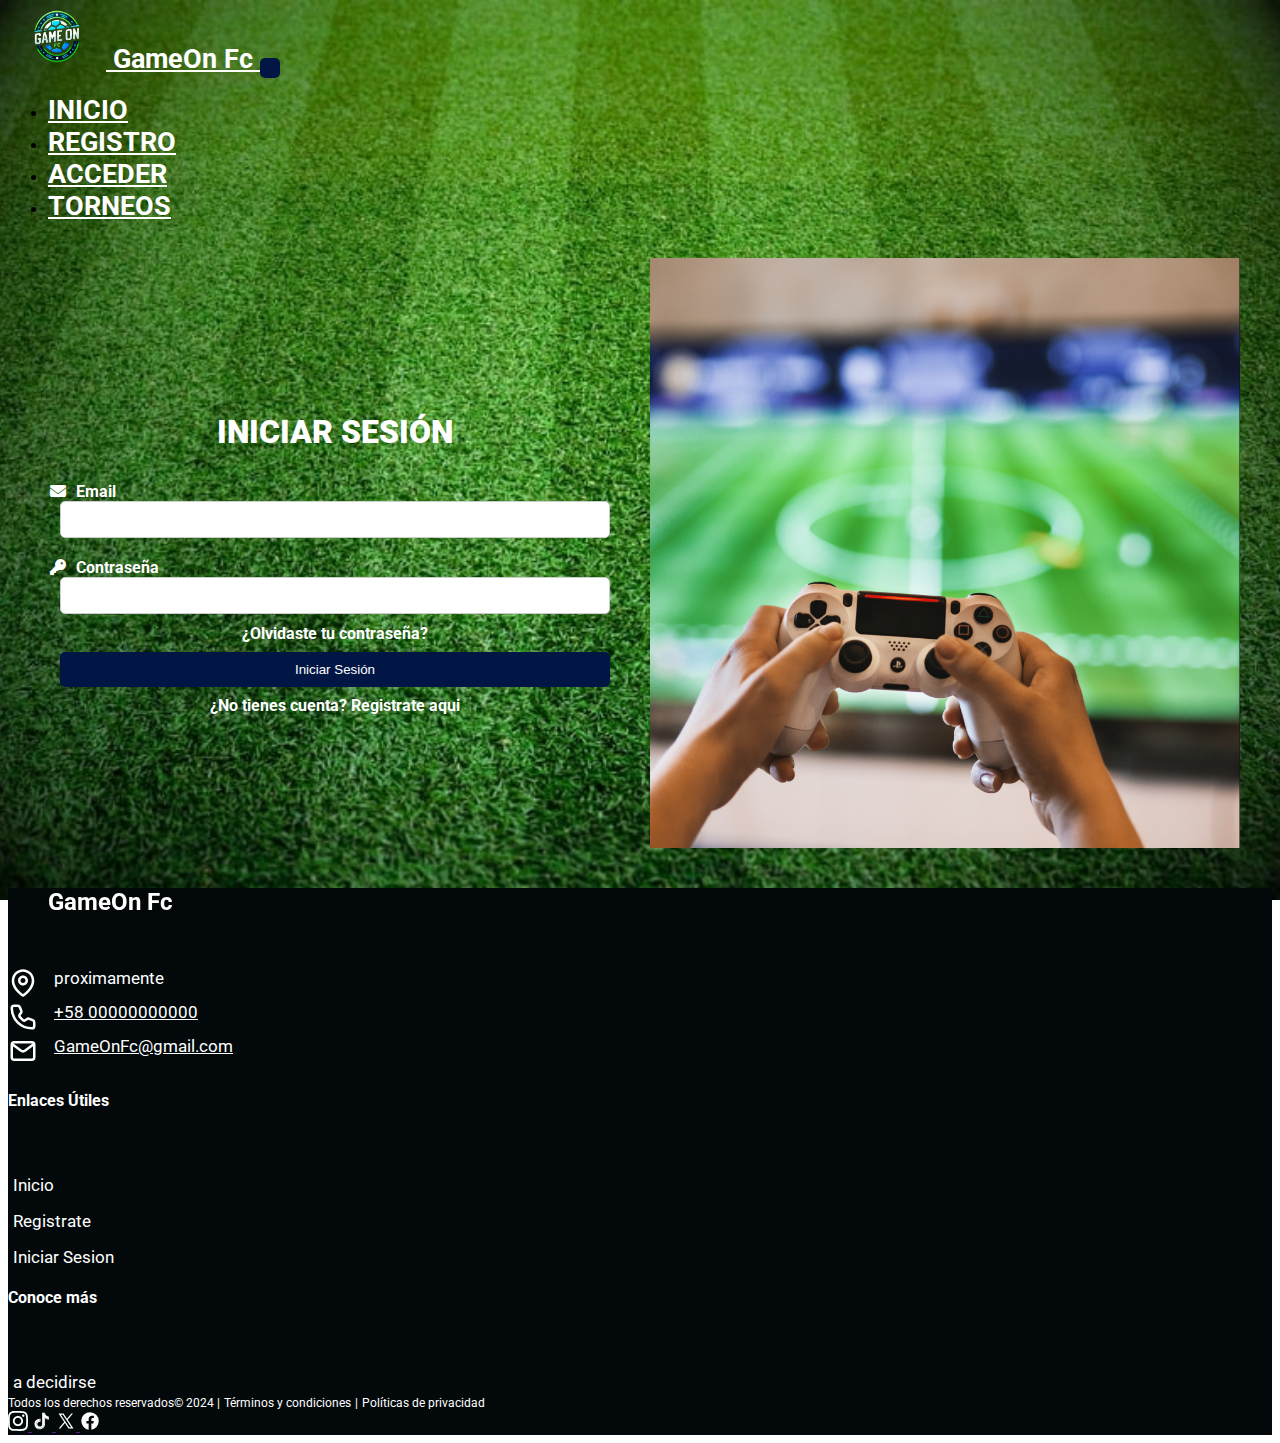
<file: iniciarSesion.html>
<!DOCTYPE html>
<html lang="en">

<head>
    <meta charset="UTF-8">
    <meta name="viewport" content="width=device-width, initial-scale=1.0">
    <link href="https://cdn.jsdelivr.net/npm/bootstrap@5.0.2/dist/css/bootstrap.min.css" rel="stylesheet" integrity="sha384-EVSTQN3/azprG1Anm3QDgpJLIm9Nao0Yz1ztcQTwFspd3yD65VohhpuuCOmLASjC" crossorigin="anonymous">
    <link rel="stylesheet" href="./assets/css/style.css">
    <link rel="stylesheet" href="./assets/css/paginaIniciarSesion.css">
    <link rel="stylesheet" href="./assets/css/footer.css">

    <link rel="stylesheet" href="https://cdnjs.cloudflare.com/ajax/libs/font-awesome/6.6.0/css/all.min.css">
    <link rel="preconnect" href="https://fonts.googleapis.com">
    <link rel="preconnect" href="https://fonts.gstatic.com" crossorigin>
    <link href="https://fonts.googleapis.com/css2?family=Roboto:ital,wght@0,100;0,300;0,400;0,500;0,700;0,900;1,100;1,300;1,400;1,500;1,700;1,900&display=swap" rel="stylesheet">

    <title>Document</title>
</head>

<body>
    <script>
        // Función para incluir el contenido de un archivo
function includeHTML(file, elementId) {
    fetch(file)
        .then(response => {
            if (!response.ok) {
                throw new Error(`HTTP error! status: ${response.status}`);
            }
            return response.text();
        })
        .then(data => {
            document.getElementById(elementId).innerHTML = data;
        })
        .catch(error => {
            console.error('Error al cargar el archivo:', error);
        });
}

// Usando la función para incluir un archivo
includeHTML('components/navbar.html', 'content');

    </script>
      <div id="content"></div>

    <div class="container registro">
        <div class="form-container">
            <h1><b>INICIAR SESIÓN</b></h1>
            <form>
                <label for="email"><i class="fas fa-envelope"></i>Email</label>
                <input type="email" id="email" name="email">


                <label for="password"><i class="fas fa-key"></i>Contraseña</label>
                <input type="password" id="password" name="password">

                <a class="olvidar-contraseña" href="">¿Olvidaste tu contraseña?</a>
                <button type="submit">Iniciar Sesión</button>
                <a class="registrate" href="">¿No tienes cuenta? Registrate aqui</a>
                
            </form>
        </div>
        <div class="right-image">
            <img src="./assets/img/controlaPlayFc.png" alt="Imagen Derecha">
        </div>
    </div>


    <script>
        // Función para incluir el contenido de un archivo
function includeHTML(file, elementId) {
    fetch(file)
        .then(response => {
            if (!response.ok) {
                throw new Error(`HTTP error! status: ${response.status}`);
            }
            return response.text();
        })
        .then(data => {
            document.getElementById(elementId).innerHTML = data;
        })
        .catch(error => {
            console.error('Error al cargar el archivo:', error);
        });
}

// Usando la función para incluir un archivo
includeHTML('components/footer.html', 'footer');

    </script>
    <div id="footer"></div>


    <script src="https://code.jquery.com/jquery-3.5.1.slim.min.js"></script>
    <script src="https://cdn.jsdelivr.net/npm/@popperjs/core@2.9.2/dist/umd/popper.min.js" integrity="sha384-IQsoLXl5PILFhosVNubq5LC7Qb9DXgDA9i+tQ8Zj3iwWAwPtgFTxbJ8NT4GN1R8p" crossorigin="anonymous"></script>
    <script src="https://cdn.jsdelivr.net/npm/bootstrap@5.0.2/dist/js/bootstrap.min.js" integrity="sha384-cVKIPhGWiC2Al4u+LWgxfKTRIcfu0JTxR+EQDz/bgldoEyl4H0zUF0QKbrJ0EcQF" crossorigin="anonymous"></script>
</body>

</html>
</file>
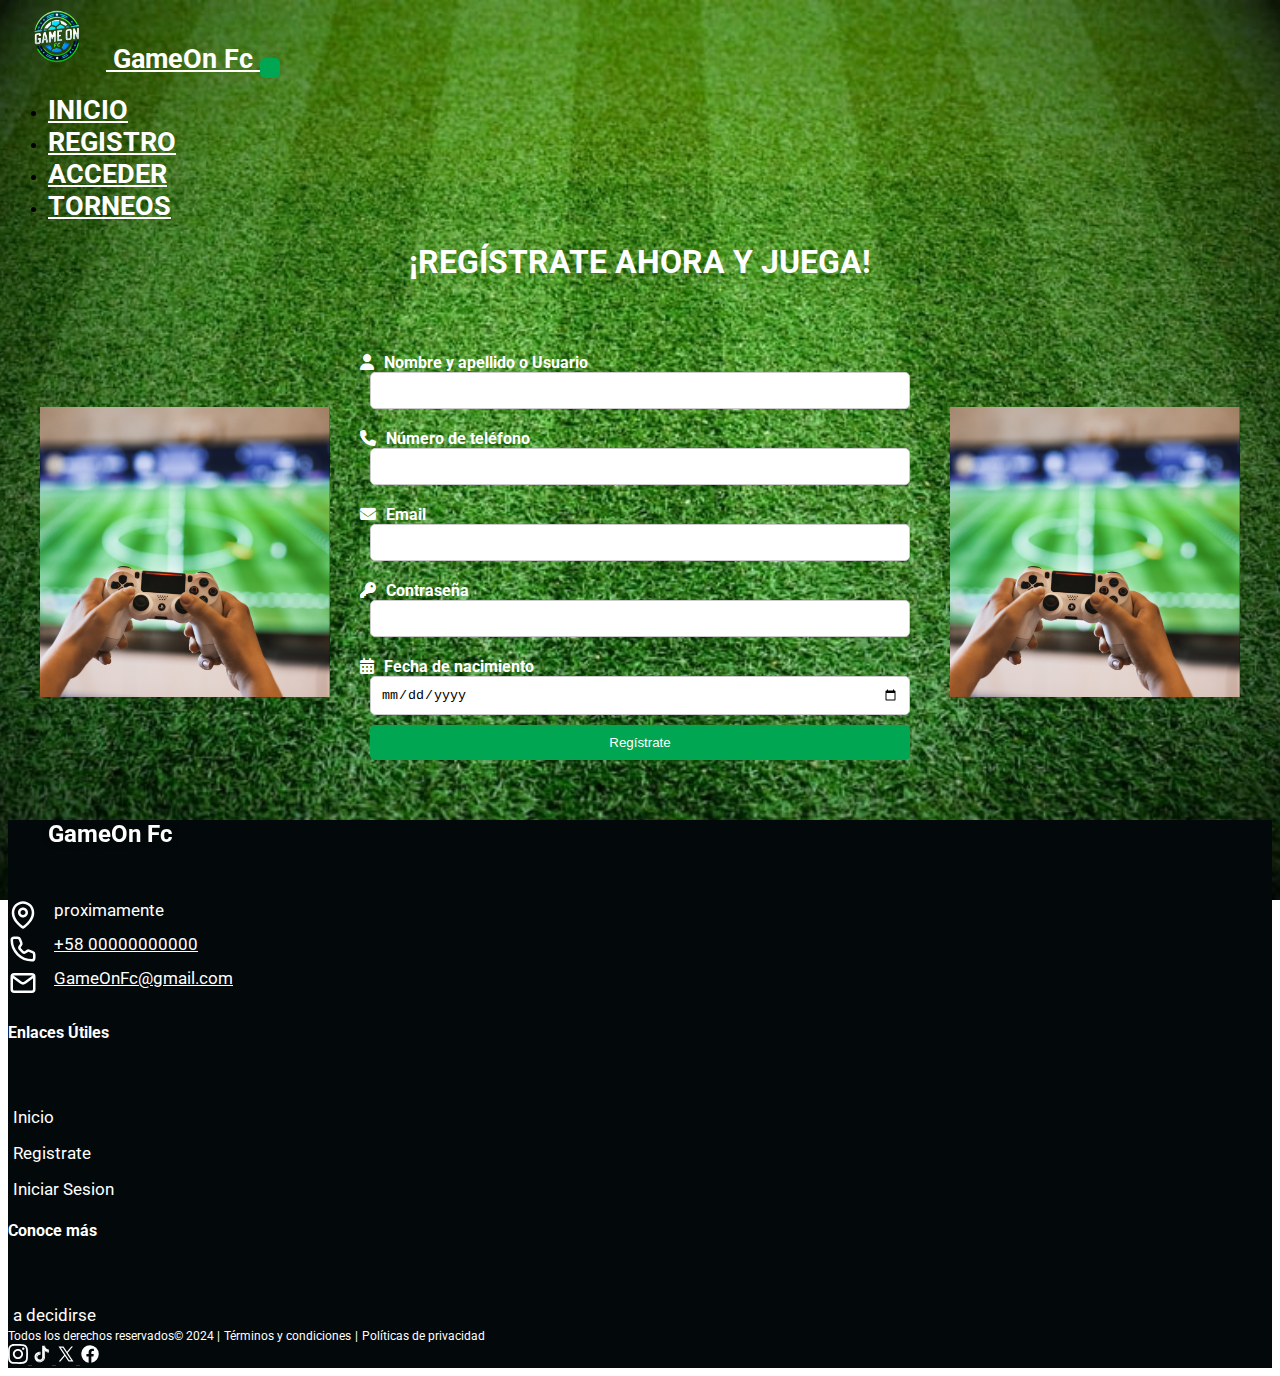
<file: registrarse.html>
<!DOCTYPE html>
<html lang="en">

<head>
    <meta charset="UTF-8">
    <meta name="viewport" content="width=device-width, initial-scale=1.0">
    <link href="https://cdn.jsdelivr.net/npm/bootstrap@5.0.2/dist/css/bootstrap.min.css" rel="stylesheet" integrity="sha384-EVSTQN3/azprG1Anm3QDgpJLIm9Nao0Yz1ztcQTwFspd3yD65VohhpuuCOmLASjC" crossorigin="anonymous">
    <link rel="stylesheet" href="./assets/css/style.css">
    <link rel="stylesheet" href="./assets/css/paginaRegistro.css">
    <link rel="stylesheet" href="./assets/css/footer.css">

    <link rel="stylesheet" href="https://cdnjs.cloudflare.com/ajax/libs/font-awesome/6.6.0/css/all.min.css">
    <link rel="preconnect" href="https://fonts.googleapis.com">
    <link rel="preconnect" href="https://fonts.gstatic.com" crossorigin>
    <link href="https://fonts.googleapis.com/css2?family=Roboto:ital,wght@0,100;0,300;0,400;0,500;0,700;0,900;1,100;1,300;1,400;1,500;1,700;1,900&display=swap" rel="stylesheet">

    <title>Document</title>
</head>

<body>
    <script>
        // Función para incluir el contenido de un archivo
function includeHTML(file, elementId) {
    fetch(file)
        .then(response => {
            if (!response.ok) {
                throw new Error(`HTTP error! status: ${response.status}`);
            }
            return response.text();
        })
        .then(data => {
            document.getElementById(elementId).innerHTML = data;
        })
        .catch(error => {
            console.error('Error al cargar el archivo:', error);
        });
}

// Usando la función para incluir un archivo
includeHTML('components/navbar.html', 'content');

    </script>
      <div id="content"></div>

    <h1>¡REGÍSTRATE AHORA Y JUEGA!</h1>
    <div class="container registro">
        <div class="left-image">
            <img src="./assets/img/controlaPlayFc.png" alt="Imagen Izquierda">
        </div>
        <div class="form-container">
            <form>
                <label for="name"><i class="fas fa-user"></i>Nombre y apellido o Usuario</label>
                <input type="text" id="name" name="name">

                <label for="phone"><i class="fas fa-phone"></i>Número de teléfono</label>
                <input type="tel" id="phone" name="phone">
                

                <label for="email"><i class="fas fa-envelope"></i>Email</label>
                <input type="email" id="email" name="email">
                

                <label for="password"><i class="fas fa-key"></i>Contraseña</label>
                <input type="password" id="password" name="password">
                

                <label for="dob"><i class="fas fa-calendar-alt"></i>Fecha de nacimiento</label>
                <input type="date" id="dob" name="dob">
                

                <button type="submit">Regístrate</button>
            </form>
        </div>
        <div class="right-image">
            <img src="./assets/img/controlaPlayFc.png" alt="Imagen Derecha">
        </div>
    </div>


    <script>
        // Función para incluir el contenido de un archivo
function includeHTML(file, elementId) {
    fetch(file)
        .then(response => {
            if (!response.ok) {
                throw new Error(`HTTP error! status: ${response.status}`);
            }
            return response.text();
        })
        .then(data => {
            document.getElementById(elementId).innerHTML = data;
        })
        .catch(error => {
            console.error('Error al cargar el archivo:', error);
        });
}

// Usando la función para incluir un archivo
includeHTML('components/footer.html', 'footer');

    </script>
    <div id="footer"></div>

    <script src="https://code.jquery.com/jquery-3.5.1.slim.min.js"></script>
    <script src="https://cdn.jsdelivr.net/npm/@popperjs/core@2.9.2/dist/umd/popper.min.js" integrity="sha384-IQsoLXl5PILFhosVNubq5LC7Qb9DXgDA9i+tQ8Zj3iwWAwPtgFTxbJ8NT4GN1R8p" crossorigin="anonymous"></script>
    <script src="https://cdn.jsdelivr.net/npm/bootstrap@5.0.2/dist/js/bootstrap.min.js" integrity="sha384-cVKIPhGWiC2Al4u+LWgxfKTRIcfu0JTxR+EQDz/bgldoEyl4H0zUF0QKbrJ0EcQF" crossorigin="anonymous"></script>
</body>

</html>
</file>
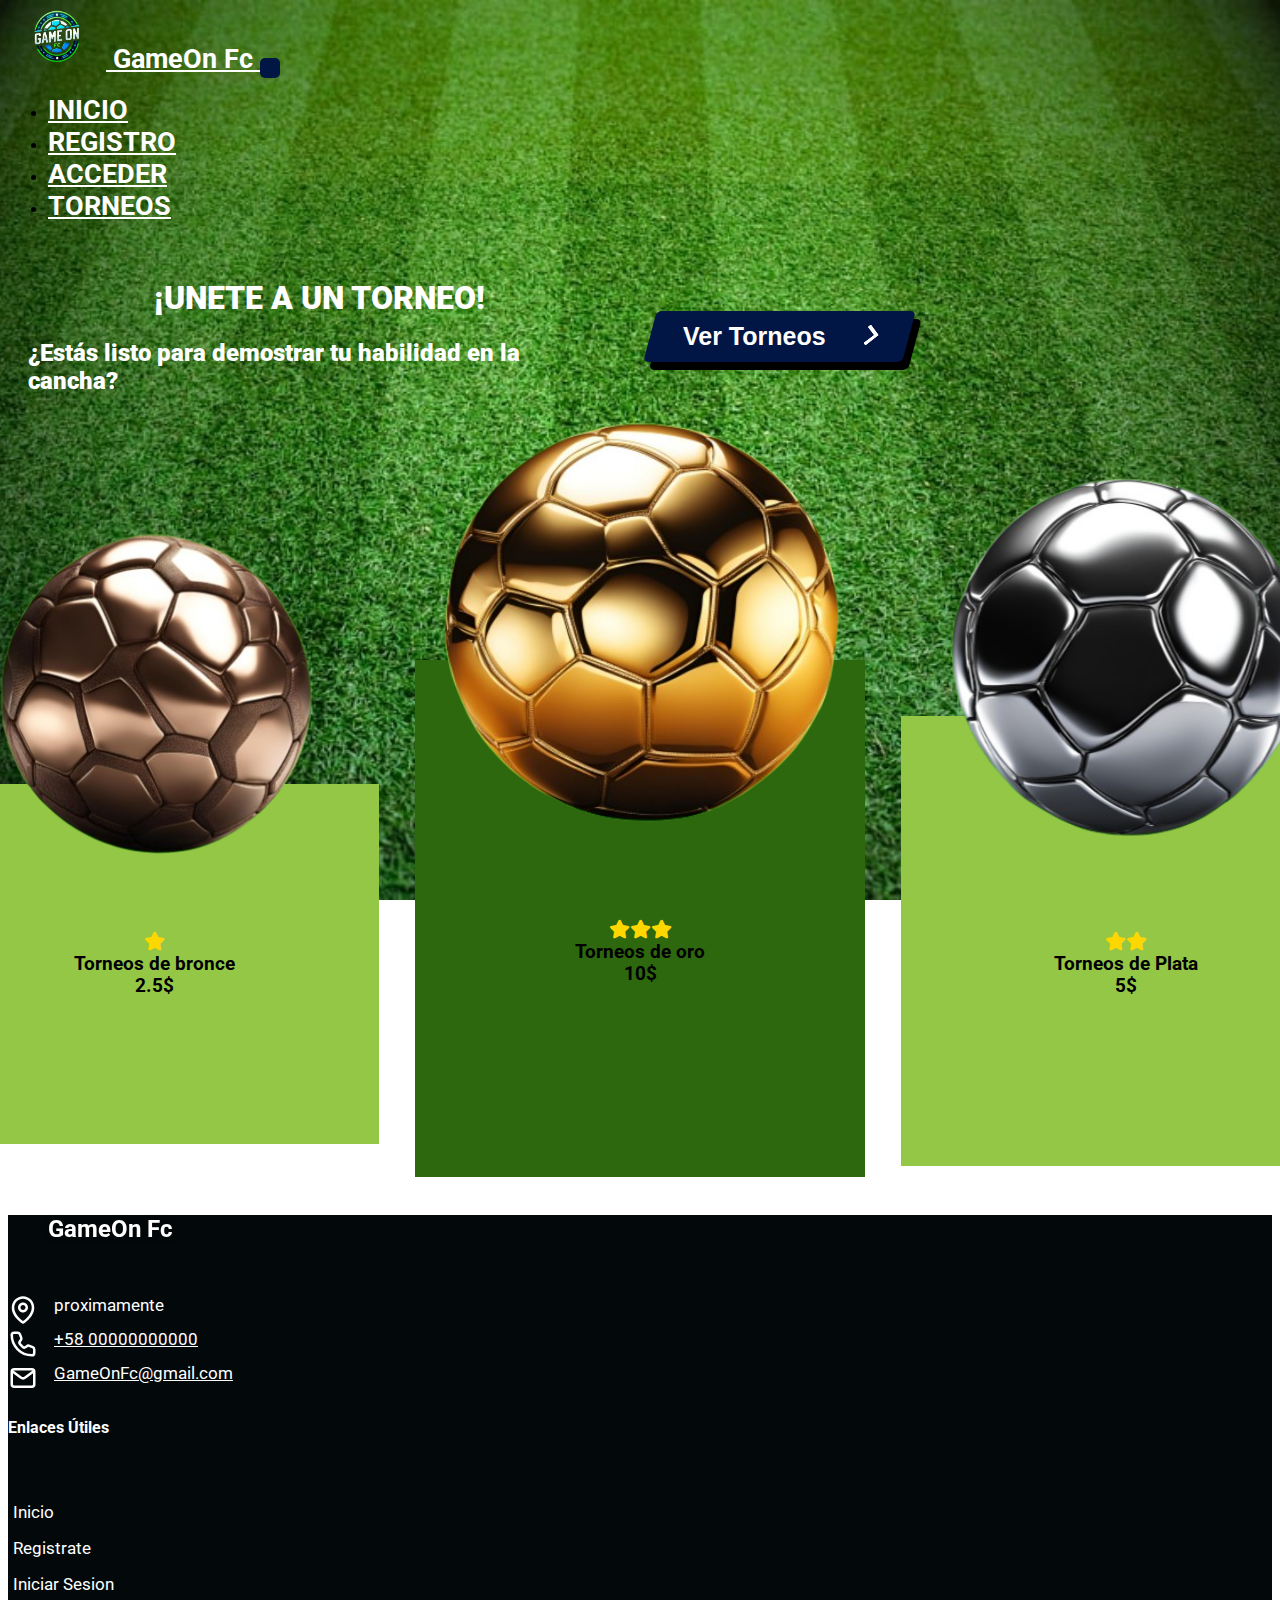
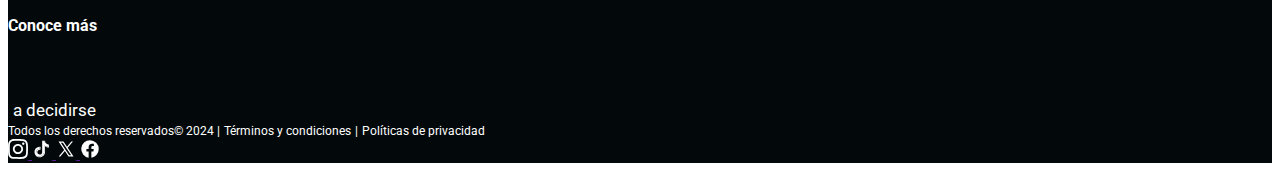
<file: torneos.html>
<!DOCTYPE html>
<html lang="en">

<head>
    <meta charset="UTF-8">
    <meta name="viewport" content="width=device-width, initial-scale=1.0">
    <link href="https://cdn.jsdelivr.net/npm/bootstrap@5.0.2/dist/css/bootstrap.min.css" rel="stylesheet" integrity="sha384-EVSTQN3/azprG1Anm3QDgpJLIm9Nao0Yz1ztcQTwFspd3yD65VohhpuuCOmLASjC" crossorigin="anonymous">
    <link rel="stylesheet" href="./assets/css/style.css">
    <link rel="stylesheet" href="./assets/css/torneos.css">
    <link rel="stylesheet" href="./assets/css/boton.css">
    <link rel="stylesheet" href="./assets/css/footer.css">

    <link rel="stylesheet" href="https://cdnjs.cloudflare.com/ajax/libs/font-awesome/6.6.0/css/all.min.css">
    <link rel="preconnect" href="https://fonts.googleapis.com">
    <link rel="preconnect" href="https://fonts.gstatic.com" crossorigin>
    <link href="https://fonts.googleapis.com/css2?family=Roboto:ital,wght@0,100;0,300;0,400;0,500;0,700;0,900;1,100;1,300;1,400;1,500;1,700;1,900&display=swap" rel="stylesheet">

    <title>Document</title>
</head>

<body>
    <script>
        // Función para incluir el contenido de un archivo
function includeHTML(file, elementId) {
    fetch(file)
        .then(response => {
            if (!response.ok) {
                throw new Error(`HTTP error! status: ${response.status}`);
            }
            return response.text();
        })
        .then(data => {
            document.getElementById(elementId).innerHTML = data;
        })
        .catch(error => {
            console.error('Error al cargar el archivo:', error);
        });
}

// Usando la función para incluir un archivo
includeHTML('components/navbar.html', 'content');

    </script>
      <div id="content"></div>

    <div class="container registro">
        <div class="form-container">
            <h1><b>¡UNETE A UN TORNEO!</b></h1>
            <h2><b>¿Estás listo para demostrar tu habilidad en la cancha? </b></h2>
            <form>

            </form>
        </div>
        <div class="right-image">
            <button class="cta">
                <span class="span"><b><b>Ver Torneos</b></b></span>
                <span class="second">
                    <svg
                        width="50px"
                        height="20px"
                        viewBox="0 0 66 43"
                        version="1.1"
                        xmlns="http://www.w3.org/2000/svg"
                        xmlns:xlink="http://www.w3.org/1999/xlink">
                        <g
                            id="arrow"
                            stroke="none"
                            stroke-width="1"
                            fill="none"
                            fill-rule="evenodd">
                            <path
                                class="one"
                                d="M40.1543933,3.89485454 L43.9763149,0.139296592 C44.1708311,-0.0518420739 44.4826329,-0.0518571125 44.6771675,0.139262789 L65.6916134,20.7848311 C66.0855801,21.1718824 66.0911863,21.8050225 65.704135,22.1989893 C65.7000188,22.2031791 65.6958657,22.2073326 65.6916762,22.2114492 L44.677098,42.8607841 C44.4825957,43.0519059 44.1708242,43.0519358 43.9762853,42.8608513 L40.1545186,39.1069479 C39.9575152,38.9134427 39.9546793,38.5968729 40.1481845,38.3998695 C40.1502893,38.3977268 40.1524132,38.395603 40.1545562,38.3934985 L56.9937789,21.8567812 C57.1908028,21.6632968 57.193672,21.3467273 57.0001876,21.1497035 C56.9980647,21.1475418 56.9959223,21.1453995 56.9937605,21.1432767 L40.1545208,4.60825197 C39.9574869,4.41477773 39.9546013,4.09820839 40.1480756,3.90117456 C40.1501626,3.89904911 40.1522686,3.89694235 40.1543933,3.89485454 Z"
                                fill="#FFFFFF"></path>
                            <path
                                class="two"
                                d="M20.1543933,3.89485454 L23.9763149,0.139296592 C24.1708311,-0.0518420739 24.4826329,-0.0518571125 24.6771675,0.139262789 L45.6916134,20.7848311 C46.0855801,21.1718824 46.0911863,21.8050225 45.704135,22.1989893 C45.7000188,22.2031791 45.6958657,22.2073326 45.6916762,22.2114492 L24.677098,42.8607841 C24.4825957,43.0519059 24.1708242,43.0519358 23.9762853,42.8608513 L20.1545186,39.1069479 C19.9575152,38.9134427 19.9546793,38.5968729 20.1481845,38.3998695 C20.1502893,38.3977268 20.1524132,38.395603 20.1545562,38.3934985 L36.9937789,21.8567812 C37.1908028,21.6632968 37.193672,21.3467273 37.0001876,21.1497035 C36.9980647,21.1475418 36.9959223,21.1453995 36.9937605,21.1432767 L20.1545208,4.60825197 C19.9574869,4.41477773 19.9546013,4.09820839 20.1480756,3.90117456 C20.1501626,3.89904911 20.1522686,3.89694235 20.1543933,3.89485454 Z"
                                fill="#FFFFFF"></path>
                            <path
                                class="three"
                                d="M0.154393339,3.89485454 L3.97631488,0.139296592 C4.17083111,-0.0518420739 4.48263286,-0.0518571125 4.67716753,0.139262789 L25.6916134,20.7848311 C26.0855801,21.1718824 26.0911863,21.8050225 25.704135,22.1989893 C25.7000188,22.2031791 25.6958657,22.2073326 25.6916762,22.2114492 L4.67709797,42.8607841 C4.48259567,43.0519059 4.17082418,43.0519358 3.97628526,42.8608513 L0.154518591,39.1069479 C-0.0424848215,38.9134427 -0.0453206733,38.5968729 0.148184538,38.3998695 C0.150289256,38.3977268 0.152413239,38.395603 0.154556228,38.3934985 L16.9937789,21.8567812 C17.1908028,21.6632968 17.193672,21.3467273 17.0001876,21.1497035 C16.9980647,21.1475418 16.9959223,21.1453995 16.9937605,21.1432767 L0.15452076,4.60825197 C-0.0425130651,4.41477773 -0.0453986756,4.09820839 0.148075568,3.90117456 C0.150162624,3.89904911 0.152268631,3.89694235 0.154393339,3.89485454 Z"
                                fill="#FFFFFF"></path>
                        </g>
                    </svg>
                </span>
            </button>
        </div>
    </div>

    <style>
        .tipo-torneos {
            text-align: center;
            display: flex;
            flex-direction: column;
            /* Cambia a columna en pantallas pequeñas */
            align-items: center;
            /* Centra horizontalmente los elementos */
            justify-content: center;
            /* Centra verticalmente */
            flex-direction: column;
        }

        .caja-section-1,
        .caja-section-2,
        .caja-section-3 {
            position: relative;
            /* Habilita el posicionamiento relativo */
            padding: 2vh;
            margin-top: 22vh
        }

        .caja-section-1 img {
            position: absolute;
            /* Posiciona la imagen sobre el div */
            top: -20px;
            /* Ajusta la posición vertical */
            left: 50%;
            /* Centra horizontalmente */
            transform: translateX(-50%) translateY(-40%);
        }

        .caja-section-2 img {
            position: absolute;
            /* Posiciona la imagen sobre el div */
            top: -20px;
            /* Ajusta la posición vertical */
            left: 50%;
            /* Centra horizontalmente */
            transform: translateX(-50%) translateY(-50%);
        }

        .caja-section-3 img {
            position: absolute;
            /* Posiciona la imagen sobre el div */
            top: -20px;
            /* Ajusta la posición vertical */
            left: 50%;
            /* Centra horizontalmente */
            transform: translateX(-50%) translateY(-45%);
        }

        .torneo-bronce {
            background-color: #94c745;
            width: 50vh;
            height: 40vh;
            margin-top: 10vh;
            display: flex;
            justify-content: center;
            align-items: center;
            /* border: 2px solid black; */
        }

        .torneo-plata {
            background-color: #94c745;
            width: 50vh;
            height: 45vh;
            margin-top: 5vh;
            padding-top: 10%;
            display: flex;
            justify-content: center;
            align-items: center;
        }

        .torneo-oro {
            background-color: #2d680f;
            width: 50vh;
            height: 50vh;
            padding-top: 15%;
            display: flex;
            justify-content: center;
            align-items: center;
        }

        @media (min-width: 768px) {
            .tipo-torneos {
                display: flex;
                flex-direction: row;
                /* Organiza en filas en pantallas grandes */

                /* justify-content: space-between; */
                margin-top: 22vh;
                margin-left: 10vh;
                margin-right: 10vh;
            }

            .caja-section-1,
            .caja-section-2,
            .caja-section-3 {
                position: relative;
                /* Habilita el posicionamiento relativo */
                padding: 2vh;
                margin-top: 1vh;
            }

            .img-bronce {
                width: 40vh;
            }

            .img-plata {
                width: 45vh;
            }

            .img-oro {
                width: 50vh;
            }
        }

        @media (max-width: 415px) {
            .torneo-bronce {
                background-color: #94c745;
                width: 45vh;
                height: 36vh;
                margin-top: 5vh;
                display: flex;
                justify-content: center;
                align-items: center;
                /* border: 2px solid black; */
            }

            .torneo-plata {
                background-color: #94c745;
                width: 45vh;
                height: 40.5vh;
                margin-top: 4.5vh;
                padding-top: 9%;
                display: flex;
                justify-content: center;
                align-items: center;
            }

            .torneo-oro {
                background-color: #2d680f;
                width: 45vh;
                height: 45vh;
                padding-top: 13.5%;
                display: flex;
                justify-content: center;
                align-items: center;
            }

            .img-bronce{
                width: 36vh;
            }

            .img-plata{
                width: 40.5vh;
            }

            .img-oro{
                width: 45vh;
            }
        }
    </style>

    <section class="tipo-torneos">
        <div class="caja-section-1">
            <img class="img-bronce" src="./assets/img/bronce.png" alt="">
            <div class="torneo-bronce">
                <h3><i style="color: gold;" class="fa-solid fa-star"></i><br>Torneos de bronce<br>2.5$</h3>
            </div>
        </div>
        <div class="caja-section-2">
            <img class="img-oro" src="./assets/img/oro.png" alt="">
            <div class="torneo-oro">
                <h3><i style="color: gold;" class="fa-solid fa-star"></i><i style="color: gold;" class="fa-solid fa-star"></i><i style="color: gold;" class="fa-solid fa-star"></i><br>Torneos de oro<br>10$</h3>
            </div>
        </div>
        <div class="caja-section-3">
            <img class="img-plata" src="./assets/img/plata.png" alt="">
            <div class="torneo-plata">
                <h3><i style="color: gold;" class="fa-solid fa-star"></i><i style="color: gold;" class="fa-solid fa-star"></i><br>Torneos de Plata<br>5$</h3>
            </div>
        </div>
    </section>

    <script>
        // Función para incluir el contenido de un archivo
function includeHTML(file, elementId) {
    fetch(file)
        .then(response => {
            if (!response.ok) {
                throw new Error(`HTTP error! status: ${response.status}`);
            }
            return response.text();
        })
        .then(data => {
            document.getElementById(elementId).innerHTML = data;
        })
        .catch(error => {
            console.error('Error al cargar el archivo:', error);
        });
}

// Usando la función para incluir un archivo
includeHTML('components/footer.html', 'footer');

    </script>
    <div id="footer"></div>

    <script src="https://code.jquery.com/jquery-3.5.1.slim.min.js"></script>
    <script src="https://cdn.jsdelivr.net/npm/@popperjs/core@2.9.2/dist/umd/popper.min.js" integrity="sha384-IQsoLXl5PILFhosVNubq5LC7Qb9DXgDA9i+tQ8Zj3iwWAwPtgFTxbJ8NT4GN1R8p" crossorigin="anonymous"></script>
    <script src="https://cdn.jsdelivr.net/npm/bootstrap@5.0.2/dist/js/bootstrap.min.js" integrity="sha384-cVKIPhGWiC2Al4u+LWgxfKTRIcfu0JTxR+EQDz/bgldoEyl4H0zUF0QKbrJ0EcQF" crossorigin="anonymous"></script>
</body>

</html>
</file>
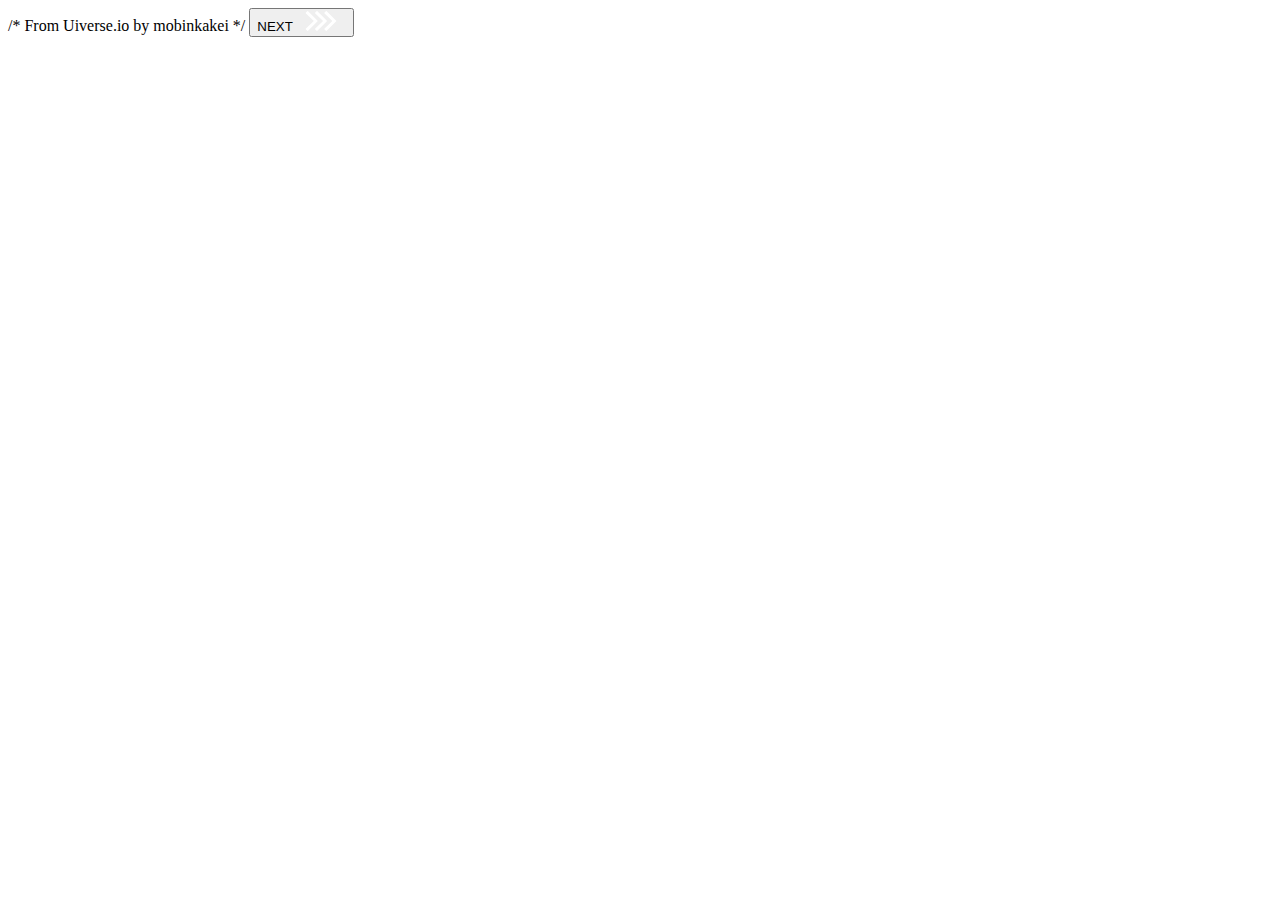
<file: pruebas/prueba.html>
<!DOCTYPE html>
<html lang="en">
<head>
  <meta charset="UTF-8">
  <meta name="viewport" content="width=device-width, initial-scale=1.0">
  <link rel="stylesheet" href="style.css">
  <title>Document</title>
</head>
<body>
  /* From Uiverse.io by mobinkakei */ 
<button class="cta">
  <span class="span">NEXT</span>
  <span class="second">
    <svg
      width="50px"
      height="20px"
      viewBox="0 0 66 43"
      version="1.1"
      xmlns="http://www.w3.org/2000/svg"
      xmlns:xlink="http://www.w3.org/1999/xlink"
    >
      <g
        id="arrow"
        stroke="none"
        stroke-width="1"
        fill="none"
        fill-rule="evenodd"
      >
        <path
          class="one"
          d="M40.1543933,3.89485454 L43.9763149,0.139296592 C44.1708311,-0.0518420739 44.4826329,-0.0518571125 44.6771675,0.139262789 L65.6916134,20.7848311 C66.0855801,21.1718824 66.0911863,21.8050225 65.704135,22.1989893 C65.7000188,22.2031791 65.6958657,22.2073326 65.6916762,22.2114492 L44.677098,42.8607841 C44.4825957,43.0519059 44.1708242,43.0519358 43.9762853,42.8608513 L40.1545186,39.1069479 C39.9575152,38.9134427 39.9546793,38.5968729 40.1481845,38.3998695 C40.1502893,38.3977268 40.1524132,38.395603 40.1545562,38.3934985 L56.9937789,21.8567812 C57.1908028,21.6632968 57.193672,21.3467273 57.0001876,21.1497035 C56.9980647,21.1475418 56.9959223,21.1453995 56.9937605,21.1432767 L40.1545208,4.60825197 C39.9574869,4.41477773 39.9546013,4.09820839 40.1480756,3.90117456 C40.1501626,3.89904911 40.1522686,3.89694235 40.1543933,3.89485454 Z"
          fill="#FFFFFF"
        ></path>
        <path
          class="two"
          d="M20.1543933,3.89485454 L23.9763149,0.139296592 C24.1708311,-0.0518420739 24.4826329,-0.0518571125 24.6771675,0.139262789 L45.6916134,20.7848311 C46.0855801,21.1718824 46.0911863,21.8050225 45.704135,22.1989893 C45.7000188,22.2031791 45.6958657,22.2073326 45.6916762,22.2114492 L24.677098,42.8607841 C24.4825957,43.0519059 24.1708242,43.0519358 23.9762853,42.8608513 L20.1545186,39.1069479 C19.9575152,38.9134427 19.9546793,38.5968729 20.1481845,38.3998695 C20.1502893,38.3977268 20.1524132,38.395603 20.1545562,38.3934985 L36.9937789,21.8567812 C37.1908028,21.6632968 37.193672,21.3467273 37.0001876,21.1497035 C36.9980647,21.1475418 36.9959223,21.1453995 36.9937605,21.1432767 L20.1545208,4.60825197 C19.9574869,4.41477773 19.9546013,4.09820839 20.1480756,3.90117456 C20.1501626,3.89904911 20.1522686,3.89694235 20.1543933,3.89485454 Z"
          fill="#FFFFFF"
        ></path>
        <path
          class="three"
          d="M0.154393339,3.89485454 L3.97631488,0.139296592 C4.17083111,-0.0518420739 4.48263286,-0.0518571125 4.67716753,0.139262789 L25.6916134,20.7848311 C26.0855801,21.1718824 26.0911863,21.8050225 25.704135,22.1989893 C25.7000188,22.2031791 25.6958657,22.2073326 25.6916762,22.2114492 L4.67709797,42.8607841 C4.48259567,43.0519059 4.17082418,43.0519358 3.97628526,42.8608513 L0.154518591,39.1069479 C-0.0424848215,38.9134427 -0.0453206733,38.5968729 0.148184538,38.3998695 C0.150289256,38.3977268 0.152413239,38.395603 0.154556228,38.3934985 L16.9937789,21.8567812 C17.1908028,21.6632968 17.193672,21.3467273 17.0001876,21.1497035 C16.9980647,21.1475418 16.9959223,21.1453995 16.9937605,21.1432767 L0.15452076,4.60825197 C-0.0425130651,4.41477773 -0.0453986756,4.09820839 0.148075568,3.90117456 C0.150162624,3.89904911 0.152268631,3.89694235 0.154393339,3.89485454 Z"
          fill="#FFFFFF"
        ></path>
      </g>
    </svg>
  </span>
</button>

</body>
</html>
</file>
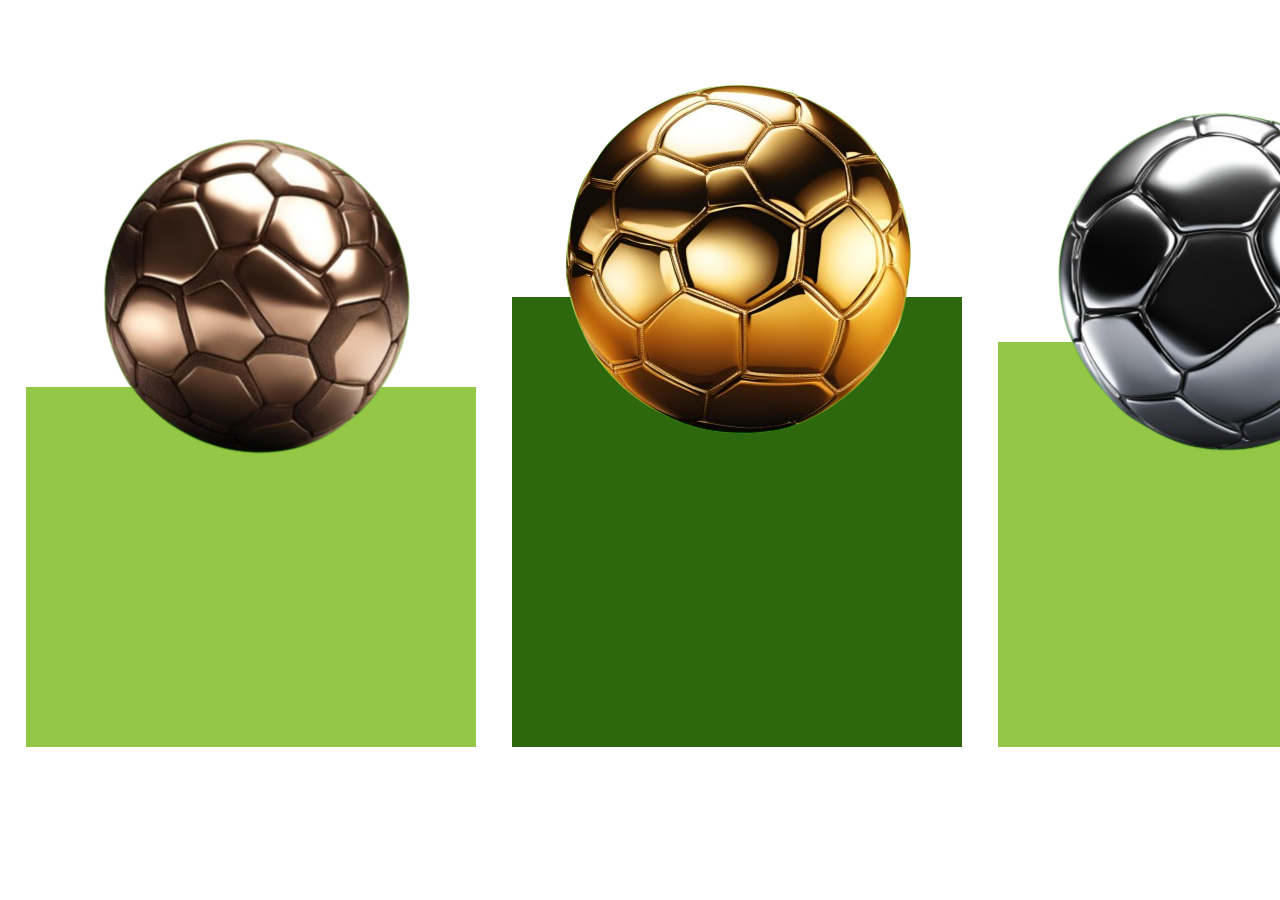
<file: pruebas/pruebafooter.html>
<!DOCTYPE html>
<html lang="en">

<head>
    <meta charset="UTF-8">
    <meta name="viewport" content="width=device-width, initial-scale=1.0">
    <!-- <link rel="stylesheet" href="style.css"> -->
    <title>Document</title>
</head>

<body>
    <style>
        .tipo-torneos {
            text-align: center;
            justify-content: space-between;
            /* margin-top: 20vh; */
        }
    
        .caja-section-1, .caja-section-2, .caja-section-3 {
            position: relative; /* Habilita el posicionamiento relativo */
            padding: 2vh;
            margin-top: 30vh;
        }
    
        .caja-section-1 img {
            position: absolute; /* Posiciona la imagen sobre el div */
            top: -20px; /* Ajusta la posición vertical */
            left: 50%; /* Centra horizontalmente */
            transform: translateX(-49%) translateY(-40%);            
        }

        .caja-section-2 img{
            position: absolute; /* Posiciona la imagen sobre el div */
            top: -20px; /* Ajusta la posición vertical */
            left: 50%; /* Centra horizontalmente */
            transform: translateX(-50%) translateY(-50%); 
        }

        .caja-section-3 img {
            position: absolute; /* Posiciona la imagen sobre el div */
            top: -20px; /* Ajusta la posición vertical */
            left: 50%; /* Centra horizontalmente */
            transform: translateX(-50%) translateY(-45%);    
        }
    
        @media (min-width: 768px) {
            .tipo-torneos {
                margin-top: 30vh;
                display: flex;
                justify-content: space-between;
            }

            .caja-section-1, .caja-section-2, .caja-section-3 {
            position: relative; /* Habilita el posicionamiento relativo */
            padding: 2vh;
            margin-top: 1vh;
        }
        }
    </style>
    
    <section class="tipo-torneos">
        <div class="caja-section-1">
            <img src="../assets/img/bronce.png" alt="">
            <div style="background-color: #94c745; width: 50vh;; height: 40vh; margin-top: 10vh;"></div>
        </div>
        <div class="caja-section-2">
            <img src="../assets/img/oro.png" alt="">
            <div style="background-color: #2d680f; width: 50vh; height: 50vh;"></div>
        </div>
        <div class="caja-section-3">
            <img src="../assets/img/plata.png" alt="">
            <div style="background-color: #94c745; width: 50vh; height: 45vh; margin-top: 5vh;"></div>
        </div>
    </section>
    
    
</body>

</html>
</file>
<file: assets/css/style.css>
body {
    background-image: url('../img/pastoFutbol.jpeg');
    background-size: cover;
    /* Ajusta la imagen para que cubra toda la pantalla */
    background-position: center;
    /* Centra la imagen */
    background-repeat: no-repeat;
    /* Evita que la imagen se repita */
    background-attachment: fixed;
    /* La imagen se queda fija al hacer scroll */
    font-family: 'Roboto', sans-serif;
}

.nav-link {
    color: white !important;
    font-size: 3vh;
}

.navbar-brand{
    color: white !important;
    font-size: 3vh; 
}

.container-fluid-index {
    margin-left: 8vh;
    margin-right: 8vh;
    display: flex;
    /* justify-content: space-between; */
    height: 80vh;
    flex-wrap: wrap;
    /* Permite que los elementos se ajusten en pantallas pequeñas */
}

.left,
.right {
    width: 48%;
    /* Ambos contenedores ocuparán el 48% del ancho en pantallas grandes */
    padding: 10px;
    box-shadow: 0 0 10px rgba(0, 0, 0, 0.1);
}

/* .left {
    background-color: #f0f0f0;
  } */

.right {
    /* background-color: #e0e0e0; */
    margin-top: 23vh;
}

.imgFlecha1 {
    width: 20%;
    transform: rotate(315deg) scaleY(-1);
}

.imgFlecha2 {
    width: 15%;
    transform: rotate(40deg);
}

.textoIndexTitulo {
    font-size: 10vh !important;
    color: white !important;
    word-spacing: 4vh;
    text-indent: 4vh;

}

.textoIndex {
    color: white !important;
    font-size: 3.5vh !important;
    text-align: justify;
}

.cuerpo {
    color: limegreen;
    font-family: "Courier New", Courier, monospace;
}

.container-cuerpo {
    display: flex;
    justify-content: center;
    align-items: center;
    height: 40vh;
}

.terminal-frame {
    position: relative;
    border: 2px solid limegreen;
    width: 80vw;
    /* El contenedor ocupa el 80% del ancho de la pantalla */
    height: 50vh;
    /* El contenedor ocupa el 40% de la altura de la pantalla */
}

.terminal-frame img {
    display: block;
    width: 100%;
    height: 100%;
    object-fit: cover;
    /* Hace que la imagen se ajuste al contenedor */
    border: 1px solid limegreen;
}

.terminal-header {
    display: flex;
    justify-content: space-between;
    padding: 5px;
    background-color: black;
    color: limegreen;
}

.terminal-buttons {
    display: flex;
    gap: 5px;
}

.terminal-button {
    width: 10px;
    height: 10px;
    border-radius: 50%;
    background-color: limegreen;
}

.terminal-bottom {
    display: flex;
    justify-content: space-between;
    padding: 5px;
    background-color: black;
    color: limegreen;
}

.arrow {
    display: flex;
    justify-content: space-between;
}

.arrow-left::before,
.arrow-right::before {
    content: "<";
    padding: 0 5px;
}

.arrow-right::before {
    content: ">";
}

.index-segunda {
    padding-top: 2vh;
    padding-bottom: 2vh;
    background-color: #03090a;
}

.index-segunda div {
    color: white;
    vertical-align: middle;
}

.svg-icon {
    margin-right: 10px;
    vertical-align: middle;
}

.sobreNosotros {
    gap: 1vh;
}


/* Ajustes para pantallas pequeñas (max-width: 768px, por ejemplo) */

/******************/
/* SOBRE NOSOTROS */
/******************/

/* Contenedor principal con grid */
.container-grid {
    margin-left: 8vh;
    margin-right: 8vh;
    display: grid;
    grid-template-columns: 50% 50%;
    gap: 20px;
    align-items: stretch;
    /* Estira ambas columnas para que tengan la misma altura */
    padding: 3vh;
}

/* Parte izquierda (ajustada al contenido) */
.left-section {
    background-color: #03090a;
    padding: 20px;
    display: flex;
    flex-direction: column;
    font-size: 3vh;
    height: auto;
    color: white;
}

/* Parte derecha (ajustada a la altura de la izquierda) */
.right-section {
    display: grid;
    grid-template-rows: 1fr 1fr;
    gap: 20px;
    height: 100%;
    /* Se ajusta a la altura de la columna izquierda */
}

/* Estilo de las imágenes para que se ajusten */
.top-right img,
.bottom-right-left img,
.bottom-right-right img {
    width: 100%;
    height: 25em;
    object-fit: cover;
    /* Mantener la proporción sin distorsión */
}

/* Parte inferior derecha dividida en dos columnas */
.bottom-right {
    display: flex;
    gap: 20px;
    height: 100%;
}

/* Columnas dentro de la parte inferior derecha */
.bottom-right-left,
.bottom-right-right {
    flex: 1;
    /* display: flex;
    justify-content: center;
    align-items: center; */
    height: 25em;
}

ul.lista-1 {
    list-style-type: none;
    padding-left: 0;
  }
  
  ul.lista-1 li::before {
    content: "\f00c"; /* Código del icono de check de Font Awesome */
    font-family: 'Font Awesome 5 Free';
    font-weight: 900; /* Asegúrate de incluirlo para que el ícono se muestre */
    padding-right: 10px; /* Espacio entre el ícono y el texto */
    color: #00A651; /* Cambia el color si lo deseas */
  }

@media (max-width: 1640px) {
    .imgFlecha1 {
        width: 15%;
    }

    .imgFlecha2 {
        width: 10%;
    }
}

/* ---- ESTILOS RESPONSIVOS PARA TELÉFONOS ---- */
@media (max-width: 768px) {

    .container-fluid-index {
        margin-left: 6vh;
    }

    .left,
    .right {
        width: 100%;
        /* Los contenedores ocuparán el 100% del ancho en pantallas pequeñas */
        margin-bottom: 20px;
        /* Espacio entre los contenedores */
    }

    .textoIndexTitulo {
        font-size: 5vh !important;
        color: white !important;
        word-spacing: 1vh;
        text-indent: 4vh;

    }

    .textoIndex {
        color: white !important;
        font-size: 3.5vh !important;
        text-align: justify;
    }

    .right {
        /* background-color: #e0e0e0; */
        margin-top: 3vh;
    }

    .parteDos {
        margin-top: 30vh;
    }

    .parteDos div {
        font-size: 2vh;
    }

    .textoDos div {
        padding: 25px;
    }

    /******************/
    /* SOBRE NOSOTROS */
    /******************/

    .container-grid {
        grid-template-columns: 1fr;
        gap: 10px;
        margin-left: 1vh;
        margin-right: 1vh;
    }

    .top-right img,
    .bottom-right-left img,
    .bottom-right-right img {
        width: 100%;
        height: 10em;
        object-fit: cover;
        /* Mantener la proporción sin distorsión */
    }

    /* Add these styles to remove the extra space */
    .left-section,
    .right-section {
        padding: 2vh;
    }

    .bottom-right {
        gap: 10px;
        margin-bottom: 0;
    }

    .bottom-right-left,
    .bottom-right-right {
        height: auto;
        margin-bottom: 0;
    }

    .imgFlecha1,
    .imgFlecha2 {
        display: none;
    }

}
</file>
<file: assets/css/paginaIniciarSesion.css>
.registro {
  display: grid;
  grid-template-columns: 1fr 1fr;
  /* Dos imágenes con el formulario en el centro */
  gap: 20px;
  align-items: center;
  padding: 20px;
  max-width: 1200px;
  margin: 0 auto;
}

.right-image img {
  width: 100%;
  height: auto;
  display: block;
}

.form-container {
  /* background-color: rgba(255, 255, 255, 0.9); */
  color: white;
  padding: 20px;
  border-radius: 10px;
}

h1 {
  text-align: center;
  color: white;
}

form {
  display: flex;
  flex-direction: column;
}

form a {
  color: inherit; /* Usa el color actual del texto del formulario */
  text-decoration: none; /* Quita el subrayado */
  font-weight: bold; /* Opcional: agrega negritas */
  text-align: center;
}

form a:hover {
  color: #28a745; /* Cambia el color al pasar el mouse, por ejemplo verde */
}

.olvidar-contraseña{
margin-bottom: 1vh;
}

.registrate{
  margin-top: 1vh;
}

form label {
  margin-top: 10px;
  font-weight: bold;
}

form input {
  padding: 10px;
  margin-bottom: 10px;
  border: 1px solid #ccc;
  border-radius: 5px;
}

form i {
  position: relative;
  right: 10px;
}

button {
  background-color: #021646;
  color: white;
  padding: 10px;
  border: none;
  border-radius: 5px;
  cursor: pointer;
}

.divider {
  display: flex;
  align-items: center;
  text-align: center;
}



@media (max-width: 768px) {

  .right-image {
    display: none;
  }

  .registro {
    display: block;
  }
}
</file>
<file: assets/css/footer.css>
:root{
    --primary-color: #03090a;
    --secondary-color: #000000;
    --tertiary-color: #fff;
}

footer {
    background-color: var(--primary-color);
}

.figure-footer{
    height: 4em;
    filter: drop-shadow(0 0 0.20rem rgba(0, 0, 0, 0.500));
}

.a_footer{
    color: var(--tertiary-color) !important;

}

.info-company {
    flex-direction: column;
    gap: 20px;
}

.info-item {
    display: flex;
    gap: 1rem;
}

.info-item > span {
    font-size: 17px;
    color: var(--tertiary-color);
}

@media (max-width:990px) {
    .info-item > span {
        font-size: 13px;
    }

    .link-footer > a {
        font-size: 13px !important;
    }

    .h4-footer > h4{
        font-size: 1em;
    }

    .policy-footer > span {
        font-size: 10px !important;
    }
    
    .policy-footer > span > a {
        font-size: 10px !important;
    }
    
}

.h4-footer{
    align-items: center;
    height: 4em;
    color: #ffffff;
}

.link-footer {
    display: flex;
    flex-direction: column;
    gap: 1rem;
    padding-top: 20px;
    padding-left: 5px;
}

.link-footer > a {
    text-decoration: none;
    color: #ffffff;
    font-size: 17px;
    transition: 0.3s all;
}

.policy-footer > span {
    color: #ffffff;
    font-size: 12px;
}

.policy-footer > span > a {
    text-decoration: none;
    color: #ffffff;
    font-size: 12px;
    transition: 0.3s all;
}

.social-footer{
    justify-content: end;
    gap: 20px;
}

.social-footer > a{
    transition: 0.5s ease all;
}

.social-footer > a:hover{
    transition: 0.5s ease all;
    transform: scale(1.12);
}
</file>
<file: assets/css/paginaRegistro.css>
.registro {
    display: grid;
    grid-template-columns: 1fr 2fr 1fr; /* Dos imágenes con el formulario en el centro */
    gap: 20px;
    align-items: center;
    padding: 20px;
    max-width: 1200px;
    margin: 0 auto;
  }
  
  .left-image img, .right-image img {
    width: 100%;
    height: auto;
    display: block;
  }
  
  .form-container {
    /* background-color: rgba(255, 255, 255, 0.9); */
    color: white;
    padding: 20px;
    border-radius: 10px;
  }
  
  h1 {
    text-align: center;
    color: white;
  }
  
  form {
    display: flex;
    flex-direction: column;
  }
  
  form label {
    margin-top: 10px;
    font-weight: bold;
  }
  
  form input {
    padding: 10px;
    margin-bottom: 10px;
    border: 1px solid #ccc;
    border-radius: 5px;
  }
  
  form i {
    position: relative;
    right: 10px;
  }
  
  button {
    background-color: #00A651;
    color: white;
    padding: 10px;
    border: none;
    border-radius: 5px;
    cursor: pointer;
  }

  @media (max-width: 768px) {
    .left-image, .right-image{
        display: none;
    }

    .registro{
        display: block;
    }
  }
</file>
<file: assets/css/torneos.css>
.registro {
    display: grid;
    grid-template-columns: 1fr 1fr;
    /* Dos imágenes con el formulario en el centro */
    gap: 20px;
    align-items: center;
    /* max-width: 1200px; */
    margin: 0 auto;
  }
  
  .right-image img {
    width: 100%;
    height: auto;
    display: block;
  }
  
  .form-container {
    /* background-color: rgba(255, 255, 255, 0.9); */
    color: white;
    padding: 20px;
    border-radius: 10px;
  }
  
  h1 {
    text-align: center;
    color: white;
  }
  
  form {
    display: flex;
    flex-direction: column;
  }
  
  form a {
    color: inherit; /* Usa el color actual del texto del formulario */
    text-decoration: none; /* Quita el subrayado */
    font-weight: bold; /* Opcional: agrega negritas */
    text-align: center;
  }
  
  form a:hover {
    color: #28a745; /* Cambia el color al pasar el mouse, por ejemplo verde */
  }
  
  .olvidar-contraseña{
  margin-bottom: 1vh;
  }
  
  .registrate{
    margin-top: 1vh;
  }
  
  form label {
    margin-top: 10px;
    font-weight: bold;
  }
  
  form input {
    padding: 10px;
    margin-bottom: 10px;
    border: 1px solid #ccc;
    border-radius: 5px;
  }
  
  form i {
    position: relative;
    right: 10px;
  }
  
  button {
    background-color: #021646;
    color: white;
    padding: 10px;
    border: none;
    border-radius: 5px;
    cursor: pointer;
  }
  
  .divider {
    display: flex;
    align-items: center;
    text-align: center;
  }
  
  
  
  @media (max-width: 768px) {
  
    .right-image {
      display: none;
    }

    .registro{
      display: block;
    }
  
  }
</file>
<file: assets/css/boton.css>
/* From Uiverse.io by mobinkakei */ 
.cta {
    display: flex;
    padding: 11px 33px;
    text-decoration: none;
    font-size: 25px;
    color: white;
    background: #021646;
    transition: 1s;
    box-shadow: 8px 8px 0 black;
    transform: skewX(-15deg);
    border: none;
    cursor: pointer;
  }
  
  .cta:focus {
    outline: none;
  }
  
  .cta:hover {
    transition: 0.5s;
    box-shadow: 10px 10px 0 #c7d0d8;
  }
  
  .cta .second {
    transition: 0.5s;
    margin-right: 0px;
  }
  
  .cta:hover .second {
    transition: 0.5s;
    margin-right: 45px;
  }
  
  .span {
    transform: skewX(15deg);
  }
  
  .second {
    width: 20px;
    margin-left: 30px;
    position: relative;
    top: 12%;
  }
  
  .one {
    transition: 0.4s;
    transform: translateX(-60%);
  }
  
  .two {
    transition: 0.5s;
    transform: translateX(-30%);
  }
  
  .cta:hover .three {
    animation: color_anim 1s infinite 0.2s;
  }
  
  .cta:hover .one {
    transform: translateX(0%);
    animation: color_anim 1s infinite 0.6s;
  }
  
  .cta:hover .two {
    transform: translateX(0%);
    animation: color_anim 1s infinite 0.4s;
  }
  
  @keyframes color_anim {
    0% {
      fill: white;
    }
  
    50% {
      fill: #fbc638;
    }
  
    100% {
      fill: white;
    }
  }
</file>
<file: pruebas/style.css>
.tipo-torneos {
    border: 1px solid lightgray;
    text-align: center;    
}

@media (min-width: 768px){
    /* .padre{
        display: flex;
    } */

    .tipo-torneos {
        display: flex;
        justify-content: space-between;
    }
}
</file>
